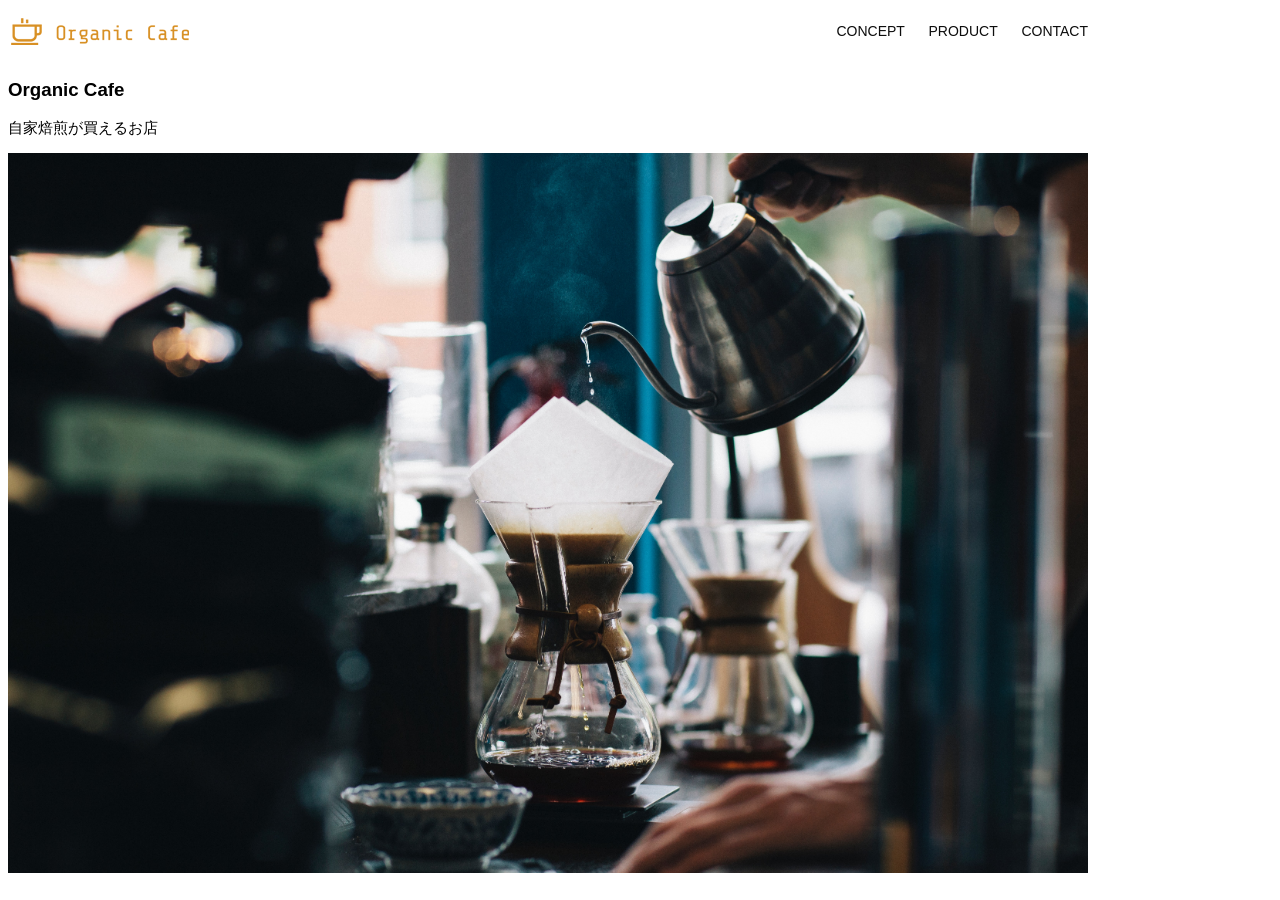
<file: html-css-kadai_013/index.html>
<!DOCTYPE html>
<html>
  <head>
    <title>Organic Cafe</title>
    <meta charset="UTF-8">
    <meta name="description" content="自家焙煎のコーヒーがお家で楽しめるOrganic Cafe">
    <meta name="viewport" content="width=device-width, initial-scale=1.0">
    <link rel="stylesheet" href="style.css">
  </head>

  <body>
    <!-- ヘッダー -->
    <header>
      <!-- ロゴ -->
      <a href="index.html" id="logo">
        <img src="images/logo.png" alt="トップページに戻る"></a>

      <!-- PCナビゲーション -->
      <nav id="nav-pc">
        <a href="index.html#concept">CONCEPT</a>
        <a href="index.html#product">PRODUCT</a>
        <a href="index.html#contact">CONTACT</a>
      </nav>

      <!-- スマホ用メニューボタン -->
       <img id="menu-sp" src="images/button-menu.png" alt="ナビゲーションを開く" onclick="document.getElementById('nav-sp').style.display = 'block'">
      <!-- スマホ用ナビゲーション -->
        <nav id="nav-sp">
            <img id="close" src="images/button-close.png" alt="ナビゲーションを閉じる" onclick="document.getElementById('nav-sp').style.display = 'none'">
              <a id="logo-sp" href="index.html" onclick="document.getElementById('nav-sp').style.display = 'none'">
                <img src="images/logo-sp.png" alt="トップページに戻る"></a>        
              <a class="menu" href="index.html#concept" onclick="document.getElementById('nav-sp').style.display = 'none'">CONCEPT</a>
              <a class="menu" href="index.html#product" onclick="document.getElementById('nav-sp').style.display = 'none'">PRODUCT</a>
              <a class="menu" href="index.html#contact" onclick="document.getElementById('nav-sp').style.display = 'none'">CONTACT</a>
        </nav>
    </header>


    <main>
      <article>
        <!-- メインビジュアル -->
        <section id="main-visual">
          <div id="main-message">
            <h1>Organic Cafe</h1>
            <p>自家焙煎が買えるお店</p>
          </div>
          <img src="images/main-image.jpg" alt="コーヒーをハンドドリップで淹れる画像">
        </section>
      </article>
    </main>
  </body>
</html>
</file>
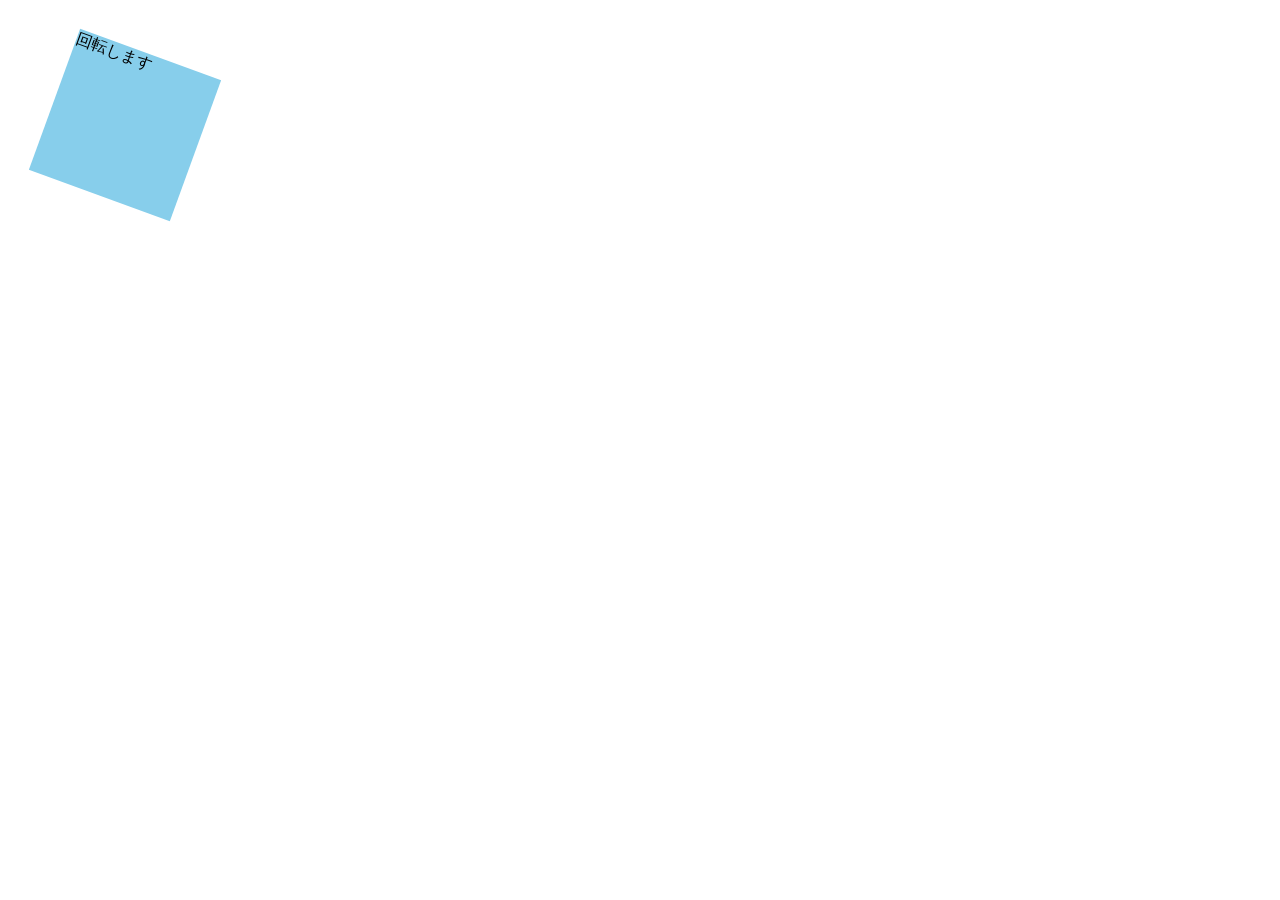
<file: kada_mdn_css/mdn.html>
<!DOCTYPE html>
<html>

<head>
  <style>
       div {
        position: absolute;
        left: 50px;
        top: 50px;
        width: 150px;
        height: 150px;
        background-color: skyblue;
        transform: rotate(20deg);
       }
  </style>
</head>

<body>
  <div>
    回転します    
  </div>
</body>
</html>
</file>
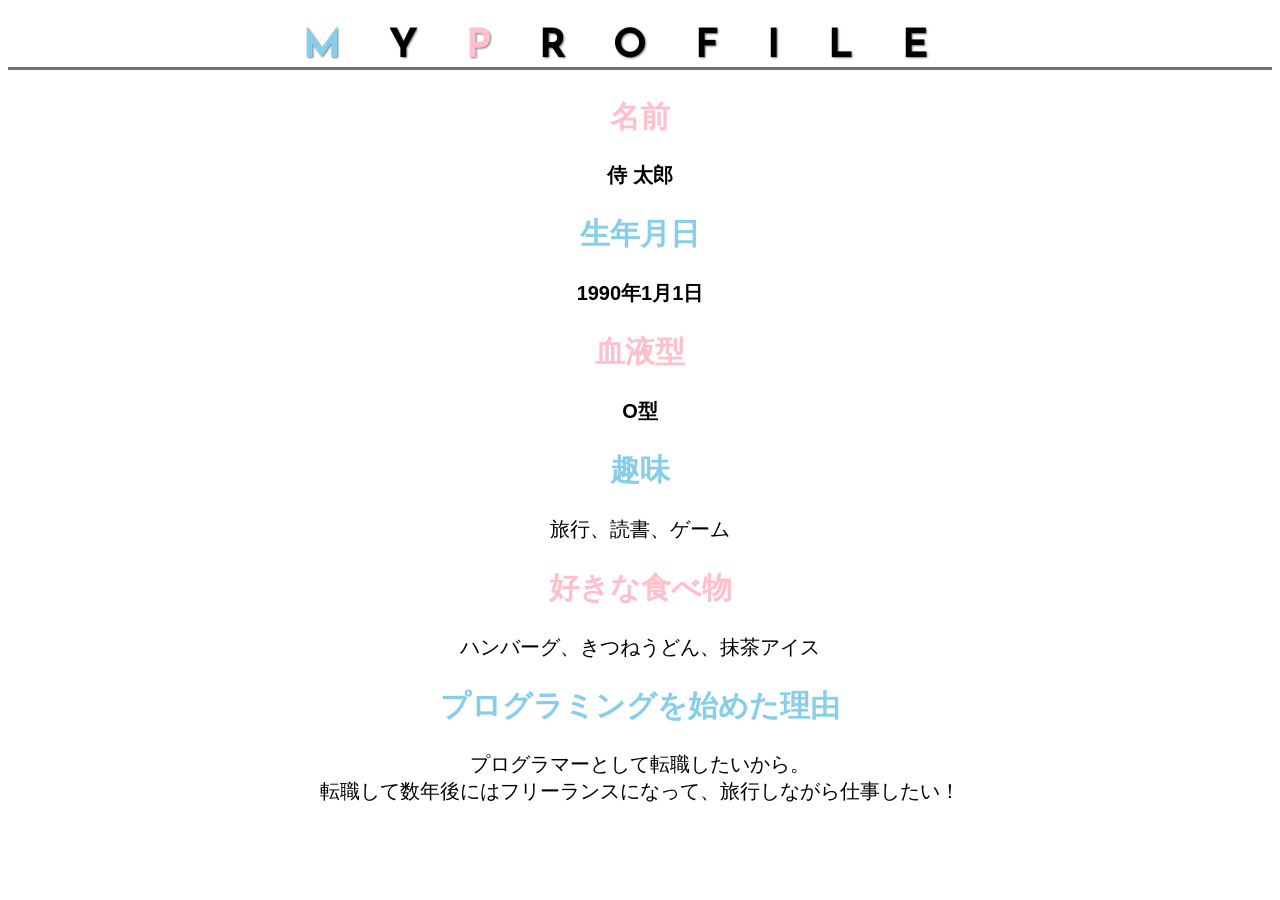
<file: kadai_014/kadai_014.html>
<!DOCTYPE html>
<html>
  <head>
    <title>14課題</title>
    <meta name="description" content="このページは14章の課題です。">
    <meta charset="utf-8">
    <link rel="stylesheet" href="style.css">
      <link rel="preconnect" href="https://fonts.googleapis.com">
      <link rel="preconnect" href="https://fonts.gstatic.com" crossorigin>
      <link href="https://fonts.googleapis.com/css2?family=Josefin+Sans:ital,wght@0,100..700;1,100..700&display=swap" rel="stylesheet">
  </head>

  <body>
    <header>
    <h1><span class="text-skyblue">M</span>Y<span class="text-pink">P</span>ROFILE</h1>
    </header>

     <div id="basic">
      <h2 class="text-pink">名前</h2>
      <p class="bold">侍 太郎</p>
      <h2 class="text-skyblue">生年月日</h2>
      <p class="bold">1990年1月1日</p>
      <h2 class="text-pink">血液型</h2>
      <p class="bold">O型</p>
      <h2 class="text-skyblue">趣味</h2>
      <P>旅行、読書、ゲーム</P>
      <h2 class="text-pink">好きな食べ物</h2>
      <p>ハンバーグ、きつねうどん、抹茶アイス</p>
      <h2 class="text-skyblue">プログラミングを始めた理由</h2>
      <P>プログラマーとして転職したいから。
       <br>転職して数年後にはフリーランスになって、旅行しながら仕事したい！</P>
     </div>
  </body>
</html>
</file>
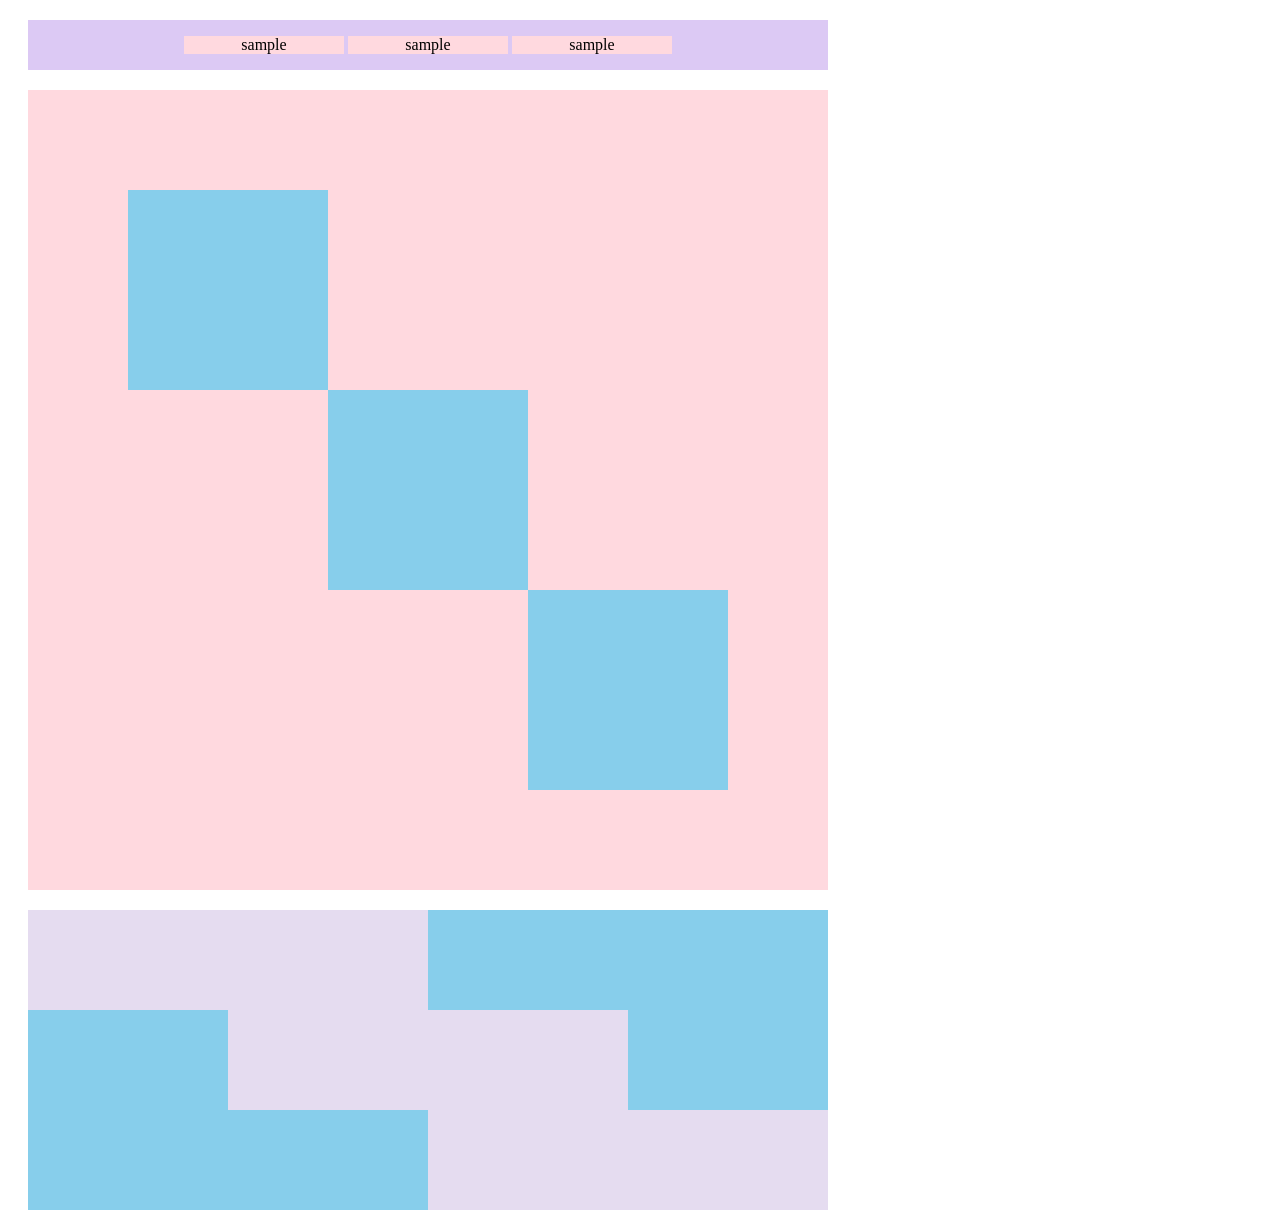
<file: kadai_018/kadai_018.html>
<!DOCTYPE html>
<html>
  <head>
    <title>18章課題</title>
    <meta name="description" content="このページは18章の課題です。">
    <meta charset="utf-8">
    <link rel="stylesheet" href="style.css">
  </head>
  <body>
    <div id="top">
      <p class="top-child">sample</p>
      <p class="top-child">sample</p>
      <p class="top-child">sample</p>
    </div>

    <div id="middle">
      <div id="middle-child01"></div>
      <div id="middle-child02"></div>
      <div id="middle-child03"></div>
      </div>
    </div>
    <div id="bottom">
      <div id="bottom-child01"></div>
      <div id="bottom-child02"></div>
      <div id="bottom-child03"></div>
    </div>
  </body>
</html>
</file>
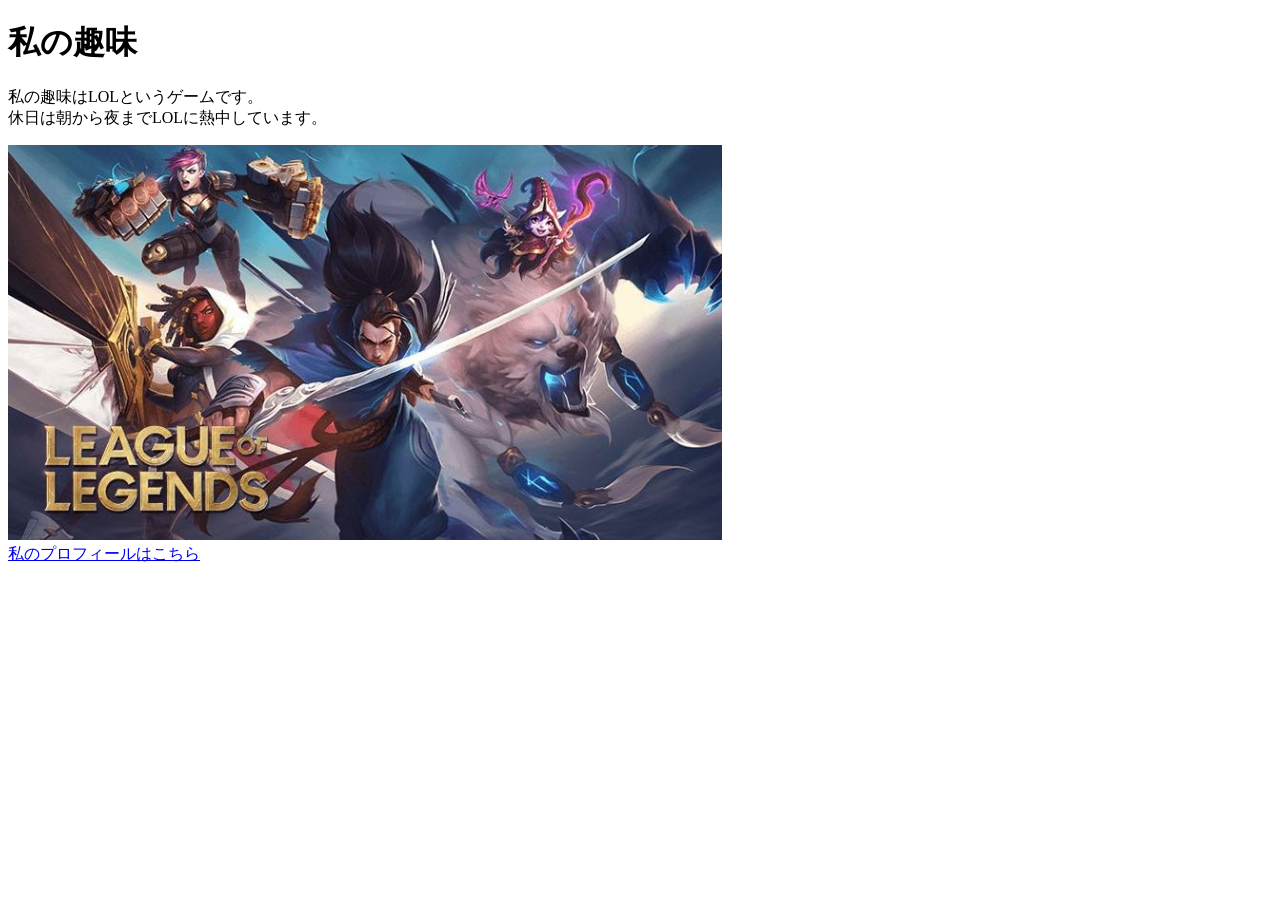
<file: kadai_005/html/kadai_005.html>
<!DOCTYPE html>
<html>
  <body>
    <h1>私の趣味</h1>
    <p>私の趣味はLOLというゲームです。<br>休日は朝から夜までLOLに熱中しています。</p>
    <img src="../images/sampl.jpg.png">
    <br><a href="https://twitter.com/samuraijuku">私のプロフィールはこちら</a>
  </body>
</html>
</file>
<file: html-css-kadai_013/style.css>
/* PC、スマホ共通スタイル */
body{
  font-family: "Source Sans Pro","Hiragino Kaku Gothic ProN", Meiryo,Arial,sans-serif;
}

p{
  font-size: 15px;
}

#main-visual>img{
  width: 100%;
}

/*===============
PC用のスタイル
===============*/
@media screen and (min-width: 768px) {
  /* 横幅設定 */
  body{
    max-width: 1080px;
    min-width: 960px;
    margin: 0 auto o auto;
  }


/* ヘッダー */
header{
  display: flex;
  justify-content: space-between;
}

/* ナビゲーションのレイアウト */
#nav-pc{
  text-align:right;
  font-size: 14px;
  padding-top: 15px;
}

/* ナビゲーションのリンクの装飾設定 */
#nav-pc>a{
  text-decoration: none;
  margin-left: 20px;
}

#nav-pc>a:link{
  color: #0d0d0d;
}

#nav-pc>a:visited{
  color: #0d0d0d;
}

#nav-pc>a:hover{
  color: #0d0d0d;
  text-decoration: underline;
}

#nav-pc>a:active{
  color: #0d0d0d;
}

#menu-sp{
  display: none;
}

#nav-sp{
  display: none;
}
}

/*================= 
スマホ用のスタイル 
==================*/
@media (max-width:767px) {
  body{
    min-width: 375px;
    margin: 0;
  }


/* PCナビゲーションを非表示に */
#nav-pc{
  display: none;
}

/* ハンバーガーメニュー */
#menu-sp{
  float: right;
  padding: 0;
  display: block;
}

/* スマホ用ナビゲーション */
#nav-sp{
  background-color: #ce933e;
  position: absolute;
  left: 0;
  top: 0;
  height: 100%;
  width: 100%;
  display: none;
  z-index: 100;
}

/* xボタン */
#close{
  position: absolute;
  top: 20px;
  right: 20px;
}

/* ナビゲーションメニュー用ロゴ */
#logo-sp{
  margin: 80px 0 30px 20px;
}

#nav-sp > a{
  display: block;
}

#nav-sp > a:link{
  color: #ffffff;
}

#nav-sp > a:visited{
  color: #ffffff;
}

#nav-sp > a:hover{
  color: #ffffff;
  text-decoration: underline;
}

#nav-sp a:active{
  color: #ffffff;
}

#nav-sp .menu{
  text-decoration: none;
  display: block;
  margin:0 20px 0 20px;
  height: 44px;
  font-size: 16px;
  background-image: url("images/arrow.png");
  background-repeat: no-repeat;
  background-position: right top;
}
}
</file>
<file: kadai_014/style.css>
html{
  text-align: center;
  font-size: 20px
}
body{
  font-family: "Arial", "Meiryo", sans-serif;
}
h1{
  font-family: "Josefin Sans", sans-serif;
  font-optical-sizing: auto;
  font-style: normal;
  font-size: 2rem;
  letter-spacing: 1.2em;
  text-shadow: 1px 1px 2px gray;
  border-bottom:solid 3px rgb(115,115,114)
}
.text-skyblue{
  color:skyblue;
}
.text-pink{
  color:rgb(255,192,203);
}
#basic .bold{
  font-weight: bold;
}
</file>
<file: kadai_018/style.css>
#top{
  width: 800px;
  background-color: #dcc9f4;
  margin: 20px;
  text-align: center;
  
}
.top-child{
  width: 20%;
  background-color: #ffd9df;
  display: inline-block
}
#middle{
   position: relative;
  width: 800px;
  height: 800px;
  margin: 20px;
  background-color: #ffd9df;
}
#middle-child01,#middle-child02,#middle-child03{
  width: 200px;
  height: 200px;
  background-color: #87ceeb;
}
#middle-child01{
  position: absolute;
  top: 100px;
  left: 100px;
}
#middle-child02{
  position: absolute;
  top: 300px;
  left: 300px;
}
#middle-child03{
  position: absolute;
  top: 500px;
  left: 500px;
}
#bottom{
  width: 800px;
  height: 300px;
  margin: 20px;
  background-color: #87ceeb;
}
#bottom-child01,#bottom-child02,#bottom-child03{
  width: 400px;
  height: 100px;
  background-color: #e5dcf0;
  position: relative;
}
#bottom-child02{
  position: relative;
  left: 200px;
}
#bottom-child03{
  position: relative;
  left: 400px;
}
</file>
